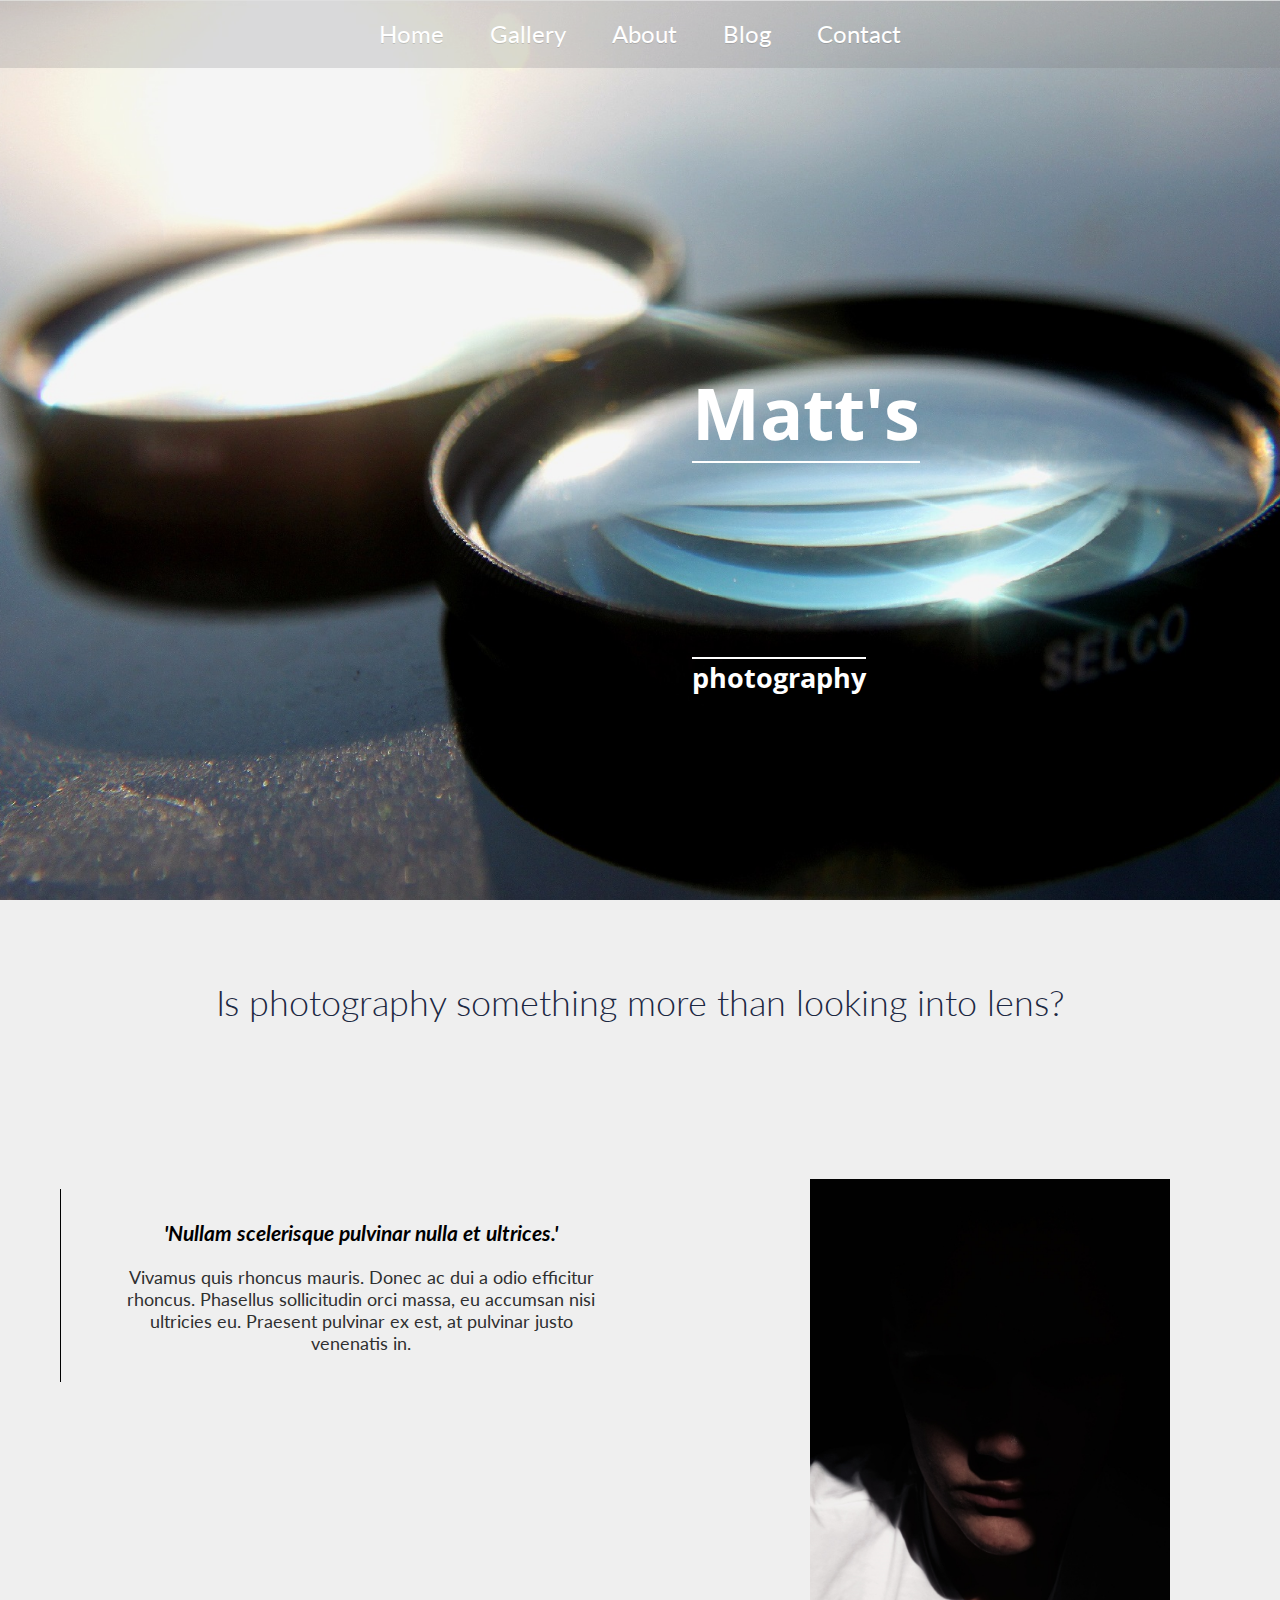
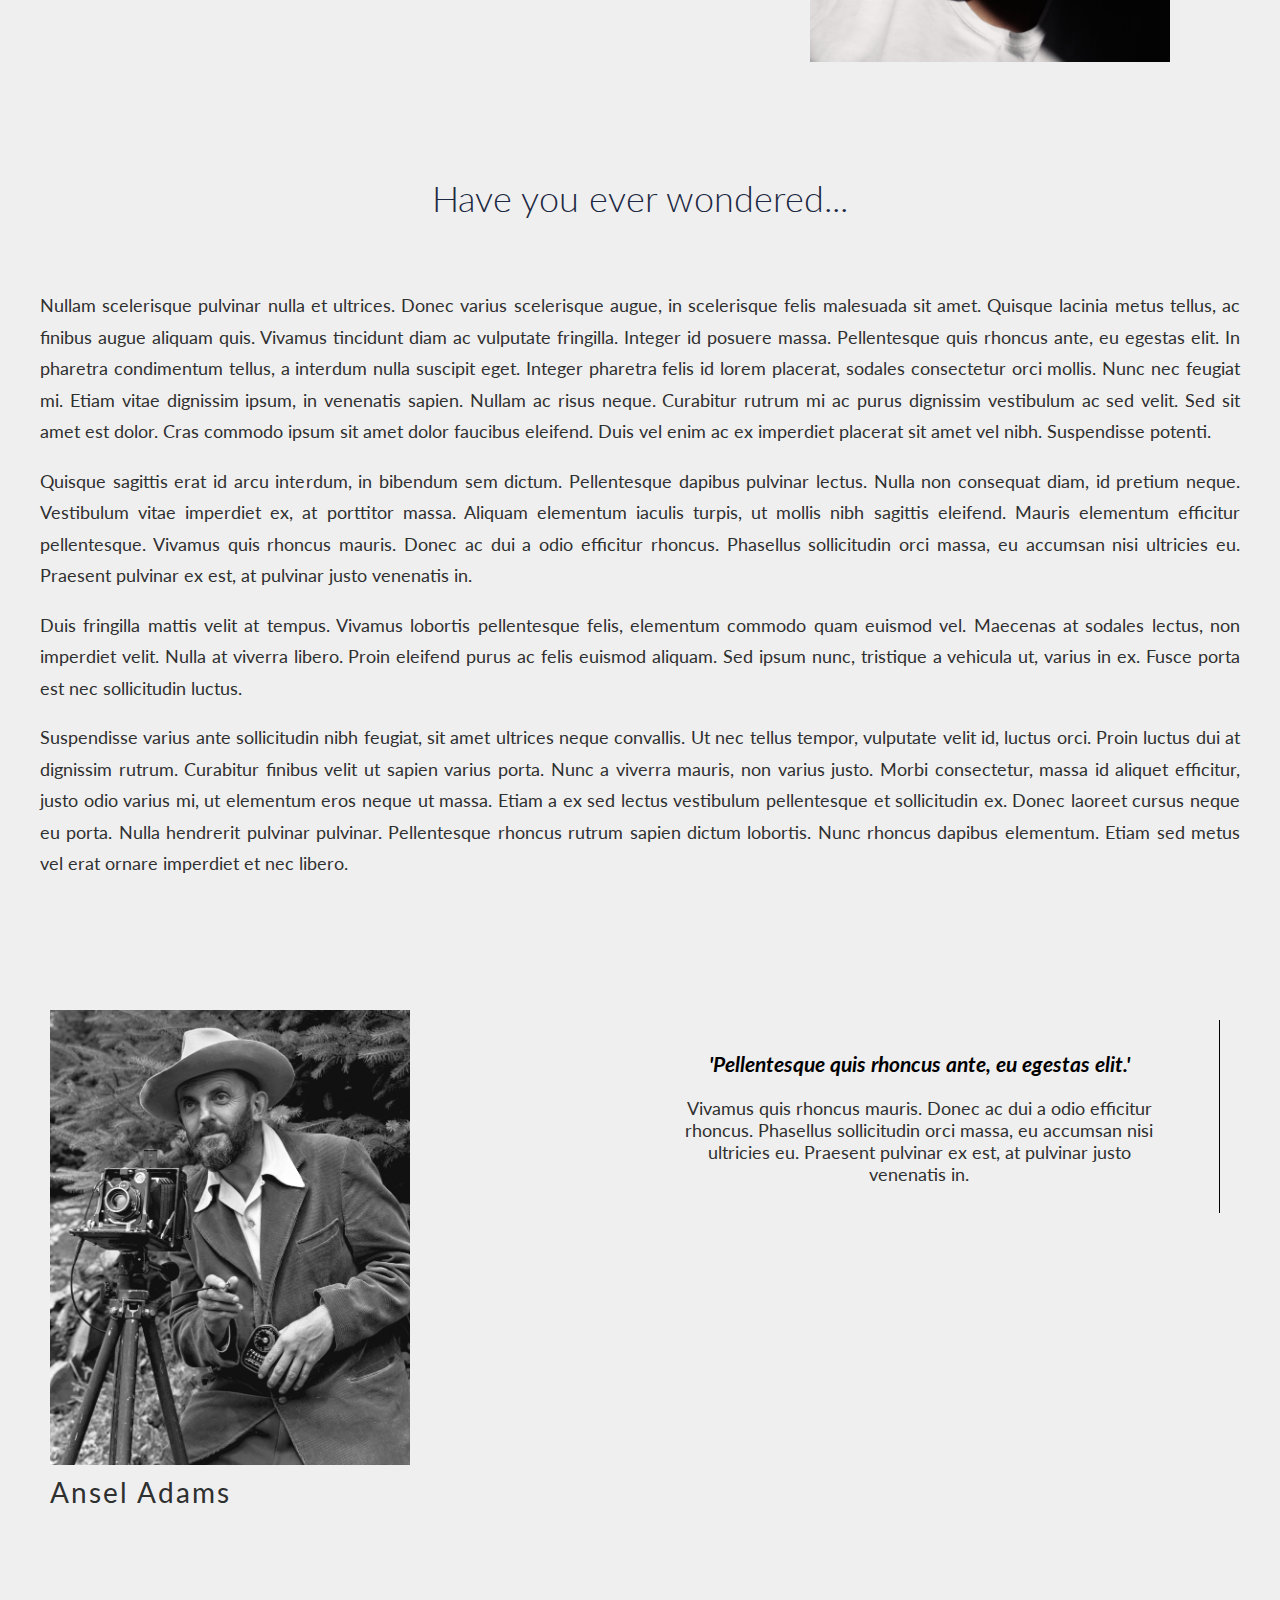
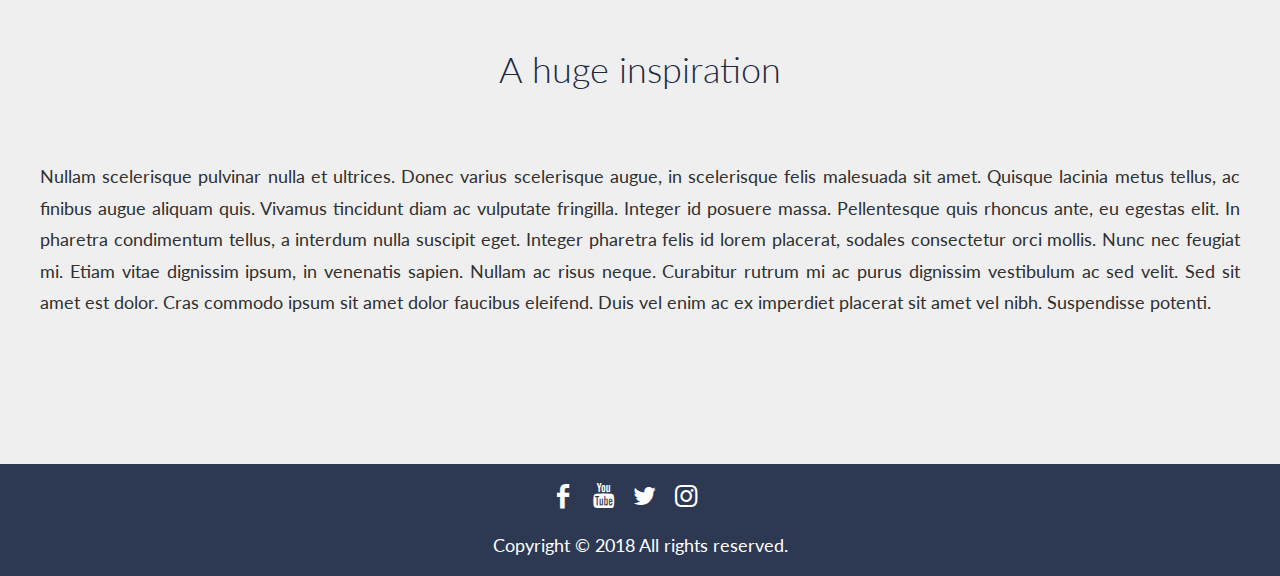
<file: index.html>
<!DOCTYPE HTML>
<html lang="en">
<head>
	<meta charset="utf-8" >
	<meta http-equiv="X-UA-Compatible" content="IE=edge,chrome=1" >
	
	<title>Matt's photography</title>
	<link rel="icon" href="img/camera-icon.png" type="image/png">
	
	<meta name="description" content="Matt's photography" >
	<meta name="keywords" content="photography, canon, nature photos, photoblog" >
	
	<link href="css/style.css" rel="stylesheet" type="text/css" >

	<link href="https://fonts.googleapis.com/css?family=Open+Sans|Lato:300,400,700,700i&amp;subset=latin-ext" rel="stylesheet">
	
	<link rel="stylesheet" href="css/fontello.css">
	
</head>
<body>
	<header>
		<nav class="navigation">
				<ul class="menu">
						<li>
							<a href="index.html" >Home</a>
						</li>
						<li>
							<a href="gallery.html" >Gallery</a>
							<ol>
								<li>
									<a href="#spring">Spring</a>
								</li>
								<li>
									<a href="#summer">Summer</a>
								</li>
								<li>
									<a href="#autumn">Autumn</a>
								</li>
								<li>
									<a href="#winter">Winter</a>
								</li>
							</ol>
						</li>
						<li>
							<a href="about.html" >About</a>
						</li>
						<li>	
							<a href="blog.html" >Blog</a>
						</li>
						<li>
							<a href="contact.html" >Contact</a>
						</li>			
				</ul>
		</nav>
		<div class="container">	
			<div class="overflow-index">
				<div class="logo">
					<h1>Matt's </h1>
					<h2>photography</h2>
				</div>
			</div>
		</div>
	</header>
	<main>
		<article>
			<header>
				<h2>Is photography something more than looking into lens?</h2>
			</header>
				<div class="content">
					<section>
						<div class="description">
							<h3>'Nullam scelerisque pulvinar nulla et ultrices.'</h3>
							<p>
								Vivamus quis rhoncus mauris. Donec ac dui a odio efficitur rhoncus. Phasellus sollicitudin orci massa, eu accumsan nisi ultricies eu. Praesent pulvinar ex est, at pulvinar justo venenatis in.
							</p>
						</div>
					</section>
					<section>
					<div>
						<div class="photograph">
							<img src="img/mypic.JPG" rel="picture" >
						</div>
					</div>
						<div style="clear:both;"></div>						
						<div class="text">
							<h2>Have you ever wondered...</h2>
							<p>
							Nullam scelerisque pulvinar nulla et ultrices. Donec varius scelerisque augue, in scelerisque felis malesuada sit amet. Quisque lacinia metus tellus, ac finibus augue aliquam quis. Vivamus tincidunt diam ac vulputate fringilla. Integer id posuere massa. Pellentesque quis rhoncus ante, eu egestas elit. In pharetra condimentum tellus, a interdum nulla suscipit eget. Integer pharetra felis id lorem placerat, sodales consectetur orci mollis. Nunc nec feugiat mi. Etiam vitae dignissim ipsum, in venenatis sapien. Nullam ac risus neque. Curabitur rutrum mi ac purus dignissim vestibulum ac sed velit. Sed sit amet est dolor. Cras commodo ipsum sit amet dolor faucibus eleifend. Duis vel enim ac ex imperdiet placerat sit amet vel nibh. Suspendisse potenti.
							</p>
							<p>
							Quisque sagittis erat id arcu interdum, in bibendum sem dictum. Pellentesque dapibus pulvinar lectus. Nulla non consequat diam, id pretium neque. Vestibulum vitae imperdiet ex, at porttitor massa. Aliquam elementum iaculis turpis, ut mollis nibh sagittis eleifend. Mauris elementum efficitur pellentesque. Vivamus quis rhoncus mauris. Donec ac dui a odio efficitur rhoncus. Phasellus sollicitudin orci massa, eu accumsan nisi ultricies eu. Praesent pulvinar ex est, at pulvinar justo venenatis in.
							</p>
							<p>
							Duis fringilla mattis velit at tempus. Vivamus lobortis pellentesque felis, elementum commodo quam euismod vel. Maecenas at sodales lectus, non imperdiet velit. Nulla at viverra libero. Proin eleifend purus ac felis euismod aliquam. Sed ipsum nunc, tristique a vehicula ut, varius in ex. Fusce porta est nec sollicitudin luctus.
							</p>
							<p>
							Suspendisse varius ante sollicitudin nibh feugiat, sit amet ultrices neque convallis. Ut nec tellus tempor, vulputate velit id, luctus orci. Proin luctus dui at dignissim rutrum. Curabitur finibus velit ut sapien varius porta. Nunc a viverra mauris, non varius justo. Morbi consectetur, massa id aliquet efficitur, justo odio varius mi, ut elementum eros neque ut massa. Etiam a ex sed lectus vestibulum pellentesque et sollicitudin ex. Donec laoreet cursus neque eu porta. Nulla hendrerit pulvinar pulvinar. Pellentesque rhoncus rutrum sapien dictum lobortis. Nunc rhoncus dapibus elementum. Etiam sed metus vel erat ornare imperdiet et nec libero.
							</p>
						</div>
					</section>
					<section>
						<div class="photograph-ansel">
							<div class="overlay">															
								<a href="#">
									<img src="img/ansel-adams.jpg" rel="Ansel Adams" >					
								</a>
								<a class="blue-background" href="https://www.wikipedia.pl" target="_blank">
									<span class="icon">							
										+
										<p> 
										Read more
										</p>
									</span>
								</a>
							</div>
							<p style="text-align: left;">Ansel Adams</p>
						</div>
						<div  class="description-ansel">
							<h3>'Pellentesque quis rhoncus ante, eu egestas elit.'</h3>
							<p>
								Vivamus quis rhoncus mauris. Donec ac dui a odio efficitur rhoncus. Phasellus sollicitudin orci massa, eu accumsan nisi ultricies eu. Praesent pulvinar ex est, at pulvinar justo venenatis in.
							</p>
						</div>
						<div style="clear:both;"></div>					
						<div class="text">
							<h2>A huge inspiration</h2>
							<p>
							Nullam scelerisque pulvinar nulla et ultrices. Donec varius scelerisque augue, in scelerisque felis malesuada sit amet. Quisque lacinia metus tellus, ac finibus augue aliquam quis. Vivamus tincidunt diam ac vulputate fringilla. Integer id posuere massa. Pellentesque quis rhoncus ante, eu egestas elit. In pharetra condimentum tellus, a interdum nulla suscipit eget. Integer pharetra felis id lorem placerat, sodales consectetur orci mollis. Nunc nec feugiat mi. Etiam vitae dignissim ipsum, in venenatis sapien. Nullam ac risus neque. Curabitur rutrum mi ac purus dignissim vestibulum ac sed velit. Sed sit amet est dolor. Cras commodo ipsum sit amet dolor faucibus eleifend. Duis vel enim ac ex imperdiet placerat sit amet vel nibh. Suspendisse potenti.
							</p>						
						</div>
					</section>
				</div>	
		</article>
	</main>
	<footer>
		<div class="socials">
			<div class="socialdivs">
				<a href="https://www.facebook.com" target="_blank">
					<div class="fb">				
						<i class="icon-facebook"></i>	
					</div>
				</a>
				<a href="https://www.youtube.com" target="_blank">
					<div class="yt">					
						<i class="icon-youtube"></i>				
					</div>
				</a>
				<a href="https://twitter.com" target="_blank">
					<div class="tw">				
						<i class="icon-twitter"></i>					
					</div>
				</a>
				<a href="https://www.instagram.com" target="_blank">
					<div class="instagram">
						<i class="icon-instagram"></i>						
					</div>
				</a>
				<div style="clear:both"></div>
			</div>
		</div>
		<div class="end">
			Copyright &copy; 2018 All rights reserved.
		</div>
	</footer>
</body>
</html>
</file>
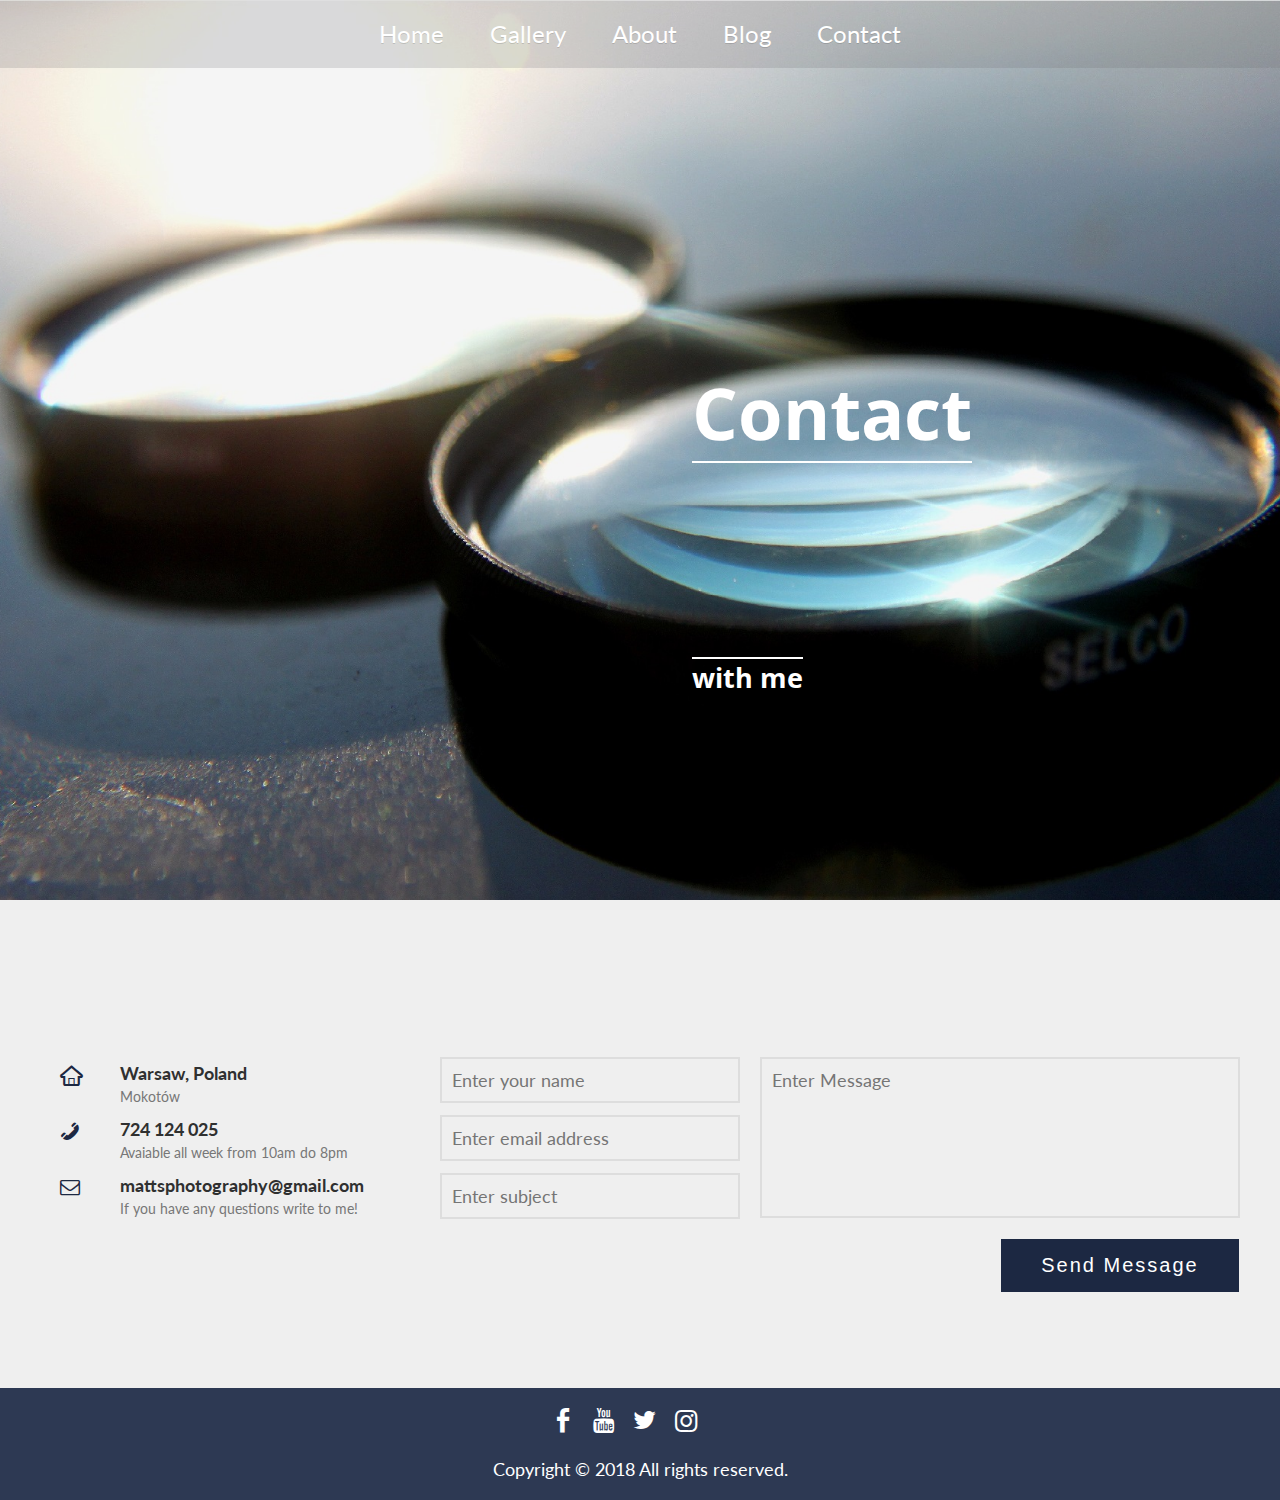
<file: contact.html>
<!DOCTYPE HTML>
<html lang="en">
<head>
	<meta charset="utf-8" >
	<meta http-equiv="X-UA-Compatible" content="IE=edge,chrome=1" >
	
	<title>Matt's photography</title>
	<link rel="icon" href="img/camera-icon.png" type="image/png">
	
	<meta name="description" content="Matt's photography" >
	<meta name="keywords" content="photography, canon, nature photos, photoblog" >
	
	<link href="css/style.css" rel="stylesheet" type="text/css" >

	<link href="https://fonts.googleapis.com/css?family=Open+Sans|Lato:300,400,700,700i&amp;subset=latin-ext" rel="stylesheet">
	
	<link rel="stylesheet" href="css/fontello.css">
	
</head>
<body>
	<header>
		<nav class="navigation">
				<ul class="menu">
						<li>
							<a href="index.html" >Home</a>
						</li>
						<li>
							<a href="gallery.html" >Gallery</a>
							<ol>
								<li>
									<a href="#spring">Spring</a>
								</li>
								<li>
									<a href="#summer">Summer</a>
								</li>
								<li>
									<a href="#autumn">Autumn</a>
								</li>
								<li>
									<a href="#winter">Winter</a>
								</li>
							</ol>
						</li>
						<li>
							<a href="about.html" >About</a>
						</li>
						<li>	
							<a href="blog.html" >Blog</a>
						</li>
						<li>
							<a href="contact.html" >Contact</a>
						</li>			
				</ul>
		</nav>
		<div class="container">
			<div class="overflow-index">		
				<div class="logo">
					<h1>Contact</h1>
					<h2>with me</h2>
				</div>
			</div>
		</div>
	</header>
	<main>
		<article>
			<div class="content">			
				<section>
					<div class="icons-contact">
						<div class="icon-home">				
							<i class="icon-home-outline"></i>	
						</div>
						<div class="icon-phone-contact">				
							<i class="icon-phone"></i>	
						</div>
						<div class="icon-message">				
							<i class="icon-mail"></i>	
						</div>
					</div>
					<div class="data-contact">				
						<h4>Warsaw, Poland</h4>
						<p>Mokotów</p>
						<h4>724 124 025</h4>
						<p>Avaiable all week from 10am do 8pm</p>
						<h4>mattsphotography@gmail.com</h4>
						<p>If you have any questions write to me!</p>				
					</div>
				</section>
				<section>
					<div class="input-rectangles">
						<div class="left">
							<form>
								<input type="text" placeholder="Enter your name" onfocus="this.placeholder=''" onblur="this.placeholder='Enter your name'">
								<input type="text" placeholder="Enter email address" onfocus="this.placeholder=''" onblur="this.placeholder='Enter email address'">
								<input type="text" placeholder="Enter subject" onfocus="this.placeholder=''" onblur="this.placeholder='Enter subject'">					
							</form>						
						</div>
						<div class="right">
							<textarea  placeholder="Enter Message"></textarea>					
							<input type="submit" value="Send Message" >
							<div style="clear: both;"></div>
						</div>
					</div>
					<div style="clear: both;"> </div>
				</section>
			</div>
		</article>
	</main>
	<footer>
		<div class="socials">
			<div class="socialdivs">
				<a href="https://www.facebook.com" target="_blank">
					<div class="fb">				
						<i class="icon-facebook"></i>	
					</div>
				</a>
				<a href="https://www.youtube.com" target="_blank">
					<div class="yt">					
						<i class="icon-youtube"></i>				
					</div>
				</a>
				<a href="https://twitter.com" target="_blank">
					<div class="tw">				
						<i class="icon-twitter"></i>					
					</div>
				</a>
				<a href="https://www.instagram.com" target="_blank">
					<div class="instagram">
						<i class="icon-instagram"></i>						
					</div>
				</a>
				<div style="clear:both"></div>
			</div>
		</div>
		<div class="end">
			Copyright &copy; 2018 All rights reserved.
		</div>
	</footer>
</body>
</html>
</file>
<file: css/style.css>
body {
	font-family: 'Lato', sans-serif;
	padding: 0;
	margin: 0;
	font-size: 18px;
	background-color: #efefef;
	color:#2F3030;
	width: 100%;
	height: 100%;
	overflow-x: hidden;
}
.navigation {
	position: relative;
}
.menu {
	margin-right: auto;
	margin-left: auto;
	text-align: center;
	width: 100%;
	margin: 0;
	padding:10px 0;
	list-style-type: none;
	font-size: 24px;
	min-height: 38px;
	line-height: 200%;
	position:absolute;
	background-color: rgba(105,106,111, 0.2);
	z-index: 1;
} 
.menu>li {
	display: inline-block;
	color: #39a5f1;
	padding-left: 20px;
	padding-right: 20px;
	text-shadow: 0px 0.5px rgba(0,0,0,0.15);
}
.menu a, .overlay a, .left-blog a {
	text-decoration: none;
	color: #ffffff;
	transition: all 0.3s ease-in-out;
}
.menu a:hover {
	color: #1C2842;
	text-shadow: 1px 1px 0 rgba(0,0,0,0.1);
}
ul > li > ol {
	padding: 0;
	margin: 0;
	list-style-type: none;
	height: 40px;
	display: none;
	font-size: 22px;
}
ul > li:hover >ol {
	display:block;
	position:absolute;
}
ul > li > ol > li {
	position: relative;
	z-index: 100;  
	border-bottom: 1px solid #fff;
}
ul > li > ol >li:first-child {
	border-top: 1px solid #fff;
}
.logo {
	font-family: 'Open Sans', sans-serif;
	font-weight: 300;
	color: #fff;
	width: 370px;
	position: absolute;
	right: 17%;
    top: 42%; 
}
.logo h1 {
	color: white;
	font-size: 72px;
	border-bottom: 2px solid white;
	float: left;
	transform: translateZ(-2px);
}
.logo h2 {
	border-top: 2px solid white;
	float:left;
	margin-top:145.5px;
	color: white;
}
.main-photo {
	width: 100%;
	position: relative;
	z-index:0;
	repeat: repeat;
}
.container {
	background-image: url("../img/main-photo.png"); /* photograph taken by Mateusz Jaworski */
	height: 100vh;
    background-attachment: fixed;
    background-position: center;
    background-repeat: no-repeat;
    background-size: cover;
}

.overflow-index {
	position:relative;
	height:750px;
	z-index: 0;
}
.content {
	margin-top: 120px;
	max-width: 1200px;
	padding: 25px;
	margin-left: auto;
	margin-right: auto;
	text-align: center;
}
main h2 {
	color: #1C2842;
	font-size: 36px;
	text-align: center;
	margin-top: 80px;
	font-weight:380;
}
.description {
	max-width: 500px;
	margin: 20px;
	padding: 10px;
	padding-left: 50px;
	margin-left:20px;
	float: left;
	border-left: 1px solid black;
}
.description-ansel {
	max-width: 500px;
	margin: 20px;
	padding: 10px;
	padding-right: 50px;
	margin-right:20px;
	float: right;
	border-right: 1px solid black;
}
.photograph {
	width: 360px;
	margin: 10px;
	margin-right:70px;
	float: right;
	overflow: hidden
}
.photograph img {
	width: 100%;
	transition: all 1s ease-in-out;
}
.photograph img:hover {
	-webkit-transform: scale(1.15);
	-ms-transform: scale(1.15);
	transform: scale(1.15);
}
.photograph-ansel {
	width: 360px;
	margin: 10px;
	margin-right:70px;
	float: left;
}
.photograph-ansel img {
	width: 100%;
}
.overlay {
	position: relative;
	width: 360px;
	height:455.5px;
}
.overlay .blue-background {
	position: absolute;
	display: block;
	width: 100%;
	height: 100%;
	background-color: #1C2842;
	left: 0px;
	top: 0px;
	opacity: 0;
	transition: opacity 0.55s ease-out;
}
.overlay:hover .blue-background {
	opacity: 0.85;
}
.icon {
	display: block;
	top: 40%;
	position: relative;
	font-size: 65px;
}
.icon p {
	font-size: 25px;
}
h3 {
	font-style: italic;
	color: black;
}
.text {
	margin-top: 100px;
	margin-bottom: 120px;
	text-align:justify;
}
.text h2 {
	color: #1C2842;
	font-size: 36px;
	text-align: center;
	margin-top: 80px;
	margin-bottom: 70px;
}
.end {
	color: white;
	margin-left: auto;
	margin-right: auto;
	text-align: center;
	padding: 20px;
}
.socials {
	width:100%;
	text-align: center;
	padding-top: 15px;
}
.socialdivs {
	width: 200px;
	margin-left: auto;
	margin-right: auto;
	color: #ffffff;
}
.socialdivs a {
	text-decoration: none;
	color: #fff;
}
.fb {
	float:left;
	transition: all 0.1s ease-in;
}
.fb:hover {
	color: #4668b3;
}
.yt {
	float:left;
	transition: all 0.1s ease-in;
	border-radius: 5px;
}
.yt:hover {
	background-color: #d94348;
}
.tw {
	transition: all 0.1s ease-in;
	float:left;
}
.tw:hover {
	color: #3095d3;
}
.instagram {
	float:left;
	border-radius: 8px;
	transition: background 0.1s ease-in;
}
.instagram:hover {	
	background: #f09433; 
	background: -moz-linear-gradient(45deg, #f09433 0%, #e6683c 25%, #dc2743 50%, #cc2366 75%, #bc1888 100%); 
	background: -webkit-linear-gradient(45deg, #f09433 0%,#e6683c 25%,#dc2743 50%,#cc2366 75%,#bc1888 100%); 
	background: linear-gradient(45deg, #f09433 0%,#e6683c 25%,#dc2743 50%,#cc2366 75%,#bc1888 100%); 
}
footer {
	background-color: #2D3953;
}
.icons-contact {
	float:left;
	width: 50px;
	margin: 5px;
	color: #1C2842;
}
.data-contact {
	float:left;
	width:300px;
	padding: 0px 10px;
	margin: 0px 10px;
	line-height: 50%;
	text-align: left;
}
.data-contact p {
	font-size: 14px;
	color: #777;
}
.data-contact h4 {
	font-size: 18px;
	margin-bottom: 0px;
}
.input-rectangles {
	float:left;
	margin-bottom: 20px;
	padding-bottom: 50px;
}
.left {
	float: left;
}
.right {
	float:left;
	padding-left: 20px;
}
input[type=text], .right textarea {
	width: 300px;
	background-color: #efefef;
	color: #666;
	border: 2px solid #ddd;
	font-size: 18px;
	padding: 10px;
	box-sizing: border-box;
	outline: none; 
	margin-top: 12px;
	display: block;
	font-family: 'Lato', sans-serif;
}
.right textarea {
	resize: none;
}
.right textarea:focus, input[type=text]:focus {
	-webkit-box-shadow: 0px 0px 10px 1px rgba(205,205,205,0.85); 
	-moz-box-shadow: 0px 0px 10px 1px rgba(205,205,205,0.85);
	box-shadow: 0px 0px 10px 1px rgba(205,205,205,0.85);
	border: 1px solid rgba(32,49,244,0.2);
	background-color: rgba(12,48,204,0.05);
	color: rgb(4,0,116);
}
.right input[type=text],.right textarea {
	height: 161px;
	width: 480px;
	margin-left: 0px;
}
input[type=submit], .load-more {
	width: 240px;
	background-color:#1C2842;
	font-size:20px;
	color: white;
	padding: 15px 10px;
	border: none;
	cursor: pointer;
	letter-spacing: 2px;
	outline: none;
	margin-top: 20px;
	border: 1px solid #efefef;
	transition:all 0.1s ease-in;
	float: right;
}
input[type=submit]:hover, .load-more:hover {
	background-color:#efefef;
	color: #1C2842;
	border: 1px solid #1C2842;
}
.icon-home {
	margin-top: 10px;
	margin-bottom: 20px;
}
.icon-phone-contact {
	margin-bottom: 20px;
}
.icon-message {
	margin-bottom: 20px;
}
.content-gallery {
	max-width: 1100px;
	margin: 80px auto;
	padding: 25px;
}
.content-gallery p, .photograph-ansel p, .photograph p {
	font-size: 28px;
	margin-top: 10px;
	letter-spacing: 2px;
}
.content-gallery .data {
	color: #777;
	margin-top:15px;
	font-size: 16px;
	letter-spacing: 0;
}
.quote {
	max-width: 1200px;
	margin: 100px auto;
	font-size:48px;
	font-weight:  350;
	letter-spacing: 1px;
}
.quote .author {
	font-size: 36px;
	margin-top: 10px;
}
.quote span {
	display: block;
	text-align: right;
	margin-top: 20px;
}
.spring h2 {
	text-align: right;
}
.spring .dog {
	float: left;
	max-width: 400px;
}
.spring .dog img, .spring .sea img, .spring .frog img {
	width: 100%;
}
.spring .sea {
	float:right;
	max-width: 500px;
	margin-top: 50px;
}
.spring .frog {	
	float: right;
	margin-top: 70px;
	max-width: 800px;
}
.summer {
	position:relative;
}
.summer .birds {
	float: left;
	max-width: 700px;
	position:absolute;
}
.summer .birds img, .summer .limb img, .summer .river img {
	width: 100%;
}
.summer .limb {
	float: right;
	max-width: 600px;
	margin-top: 390px;
}
.summer .river {	
	margin: 60px auto;
	max-width: 900px;
}
.autumn .bird {
	float: left;
	max-width: 400px;
	position:absolute;
}
.autumn .bird img, .autumn .park img, .autumn .snake img {
	width: 100%;
}
.autumn .park {
	float: right;
	max-width: 600px;
	margin-top: 250px;
}
.autumn .snake {	
	margin: 60px 0;
	max-width: 700px;
}
.autumn h2 {
	text-align: right;
	padding-right:100px;
}
.winter .dog-forest {
	float: left;
	max-width: 400px;
	position:absolute;
}
.winter .dog-forest img, .winter .rising img, .winter .forest img {
	width: 100%;
}
.winter .rising  {
	float: right;
	max-width: 600px;
}
.winter .forest {	
	max-width: 1200px;
	margin: 180px 0;
}
.winter h2 {
	text-align: right;
}
.content-gallery h2 {
	font-weight: 300;
	margin-top: 100px;
	margin-bottom: 50px;
	font-size: 54px;
}
.content-gallery img {
	opacity: 0.9;
	transition:all 0.15s ease-in-out;
	-webkit-box-shadow: 5px 5px 23px -3px rgba(122,119,117,0.47);
	-moz-box-shadow: 5px 5px 23px -3px rgba(122,119,117,0.47);
	box-shadow: 5px 5px 23px -3px rgba(122,119,117,0.47);
}
.content-gallery img:hover {
	 opacity:1;
}
.birds img, .limb img, .bird img, .park img, .dog-forest img, .rising img {
	opacity: 1;
}
.background {
	font-size:160px;
	color:rgba(80,90,110,0.1);
	position: absolute;
	left: 50%;
}
.stripes {
	background-image: url("../img/background.PNG");
}
.left-blog {
	float: left;
	max-width: 900px;
	text-align: justify;
}
.left-blog img {
	max-width: 900px;
	align: center;
	padding: 0px;
	width: 100%;
}
.left-blog h4 {
	margin-bottom: 45px;
	font-size: 14px;
	color: #777;
	transition: color 0.15s ease-in-out;
}
.left-blog a {
	color: #777;
}
.left-blog a:hover {
	color: #999;
}
.left-blog h2 {
	margin-top:40px;
	margin-bottom: 0px;
}
.left-blog section {
	margin: 100px auto;
	padding-bottom: 45px;
	background-color: #dedede;
}
.below-img {
	padding: 0px 50px;
}
.load-more {
	margin-top: 50px;
	margin-bottom: 50px;
	text-align: center;
	margin-right: 20%;
}
.right-blog {
	float: left;
	max-width: 240px;
	text-align: left;
	margin-left:32px;
	margin-top:75px;
}
.right-blog h2 {
	font-weight: 350;
	margin-bottom: 20px;
	font-size:24px;
}
.right-blog ul {
	padding-left: 25px;
	margin-left:20px;
	margin-bottom:50px;
	list-style-type: none;
}
.right-blog ul>li {
	margin-bottom: 7px;
	font-weight: 100;
	transition: color 0.1s ease-in;
}
.right-blog ul>li:hover {
	color: #113EE3;
	cursor: pointer;
}
.right-blog img {
	margin-left: 35px;
	margin-top: 167px;
}
.container-about {
	margin: 150px auto;
	width: 1100px;
	min-height: 600px;
}
.container-about h1 {
	font-weight: 380;
	font-size: 48px;
	margin-bottom: 10px;
}
.photograph-about {
	width: 400px;
	float: left;
}
.description-about {
	float: left;
	font-size: 22px;
	font-weight: 300;
	max-width:600px;
	margin-left: 90px;
	border-right: 1px solid black;
}
.header {
	margin-left: 90px;
	width: 400px;
	float: left;
	margin-top: -20px;
	line-height: 0.15;
	margin-bottom: 35px;
	color: #1C2842;
}
.animation-img {
	position: relative; 
	max-width: 400px;
	width: 100%;
}
.photo-one {
	position: absolute;
	max-width: 400px;
	width: 100%;
}
.animation {
	position:relative;
}
.animation-background {
	position:absolute;
	transition: opacity 0.35s ease-in;
	background-color:#efefef;
}
.animation-background:hover {
	opacity:0;
}
.fullname {
	margin-left: 400px;
}
.container-about .background {
	z-index:-1;
	margin-top: -20px;
	right: 220px;
}
.content .text p {
	line-height: 1.75;
}
.below-img p {
	line-height: 1.5;
}
</file>
<file: css/fontello.css>
@font-face {
  font-family: 'fontello';
  src: url('../font/fontello.eot?40586149');
  src: url('../font/fontello.eot?40586149#iefix') format('embedded-opentype'),
       url('../font/fontello.woff2?40586149') format('woff2'),
       url('../font/fontello.woff?40586149') format('woff'),
       url('../font/fontello.ttf?40586149') format('truetype'),
       url('../font/fontello.svg?40586149#fontello') format('svg');
  font-weight: normal;
  font-style: normal;
}
/* Chrome hack: SVG is rendered more smooth in Windozze. 100% magic, uncomment if you need it. */
/* Note, that will break hinting! In other OS-es font will be not as sharp as it could be */
/*
@media screen and (-webkit-min-device-pixel-ratio:0) {
  @font-face {
    font-family: 'fontello';
    src: url('../font/fontello.svg?40586149#fontello') format('svg');
  }
}
*/
 
 [class^="icon-"]:before, [class*=" icon-"]:before {
  font-family: "fontello";
  font-style: normal;
  font-weight: normal;
  speak: none;
 
  display: inline-block;
  text-decoration: inherit;
  width: 1em;
  margin-right: .2em;
  text-align: center;
  /* opacity: .8; */
 
  /* For safety - reset parent styles, that can break glyph codes*/
  font-variant: normal;
  text-transform: none;
 
  /* fix buttons height, for twitter bootstrap */
  line-height: 1em;
 
  /* Animation center compensation - margins should be symmetric */
  /* remove if not needed */
  margin-left: .2em;
 
  /* you can be more comfortable with increased icons size */
  /* font-size: 120%; */
 
  /* Font smoothing. That was taken from TWBS */
  -webkit-font-smoothing: antialiased;
  -moz-osx-font-smoothing: grayscale;
 
  /* Uncomment for 3D effect */
  /* text-shadow: 1px 1px 1px rgba(127, 127, 127, 0.3); */
}
 
.icon-home-outline:before { content: '\e800'; font-size: 20px; margin-top: 5px; margin-bottom: 15px;} /* '' */
.icon-phone:before { content: '\e801';font-size: 20px; margin-bottom: 15px; } /* '' */
.icon-mail:before { content: '\e803';font-size: 20px;} /* '' */
.icon-twitter:before { content: '\f099'; font-size: 25px; padding:5px;} /* '' */
.icon-facebook:before { content: '\f300'; font-size: 25px; padding:5px;} /* '' */
.icon-youtube:before { content: '\f167'; font-size: 25px;padding:4.5px 0.9px;} /* '' */
.icon-instagram:before { content: '\f16d';font-size: 26px; padding:4.5px 0.9px;} /* '' */
</file>
